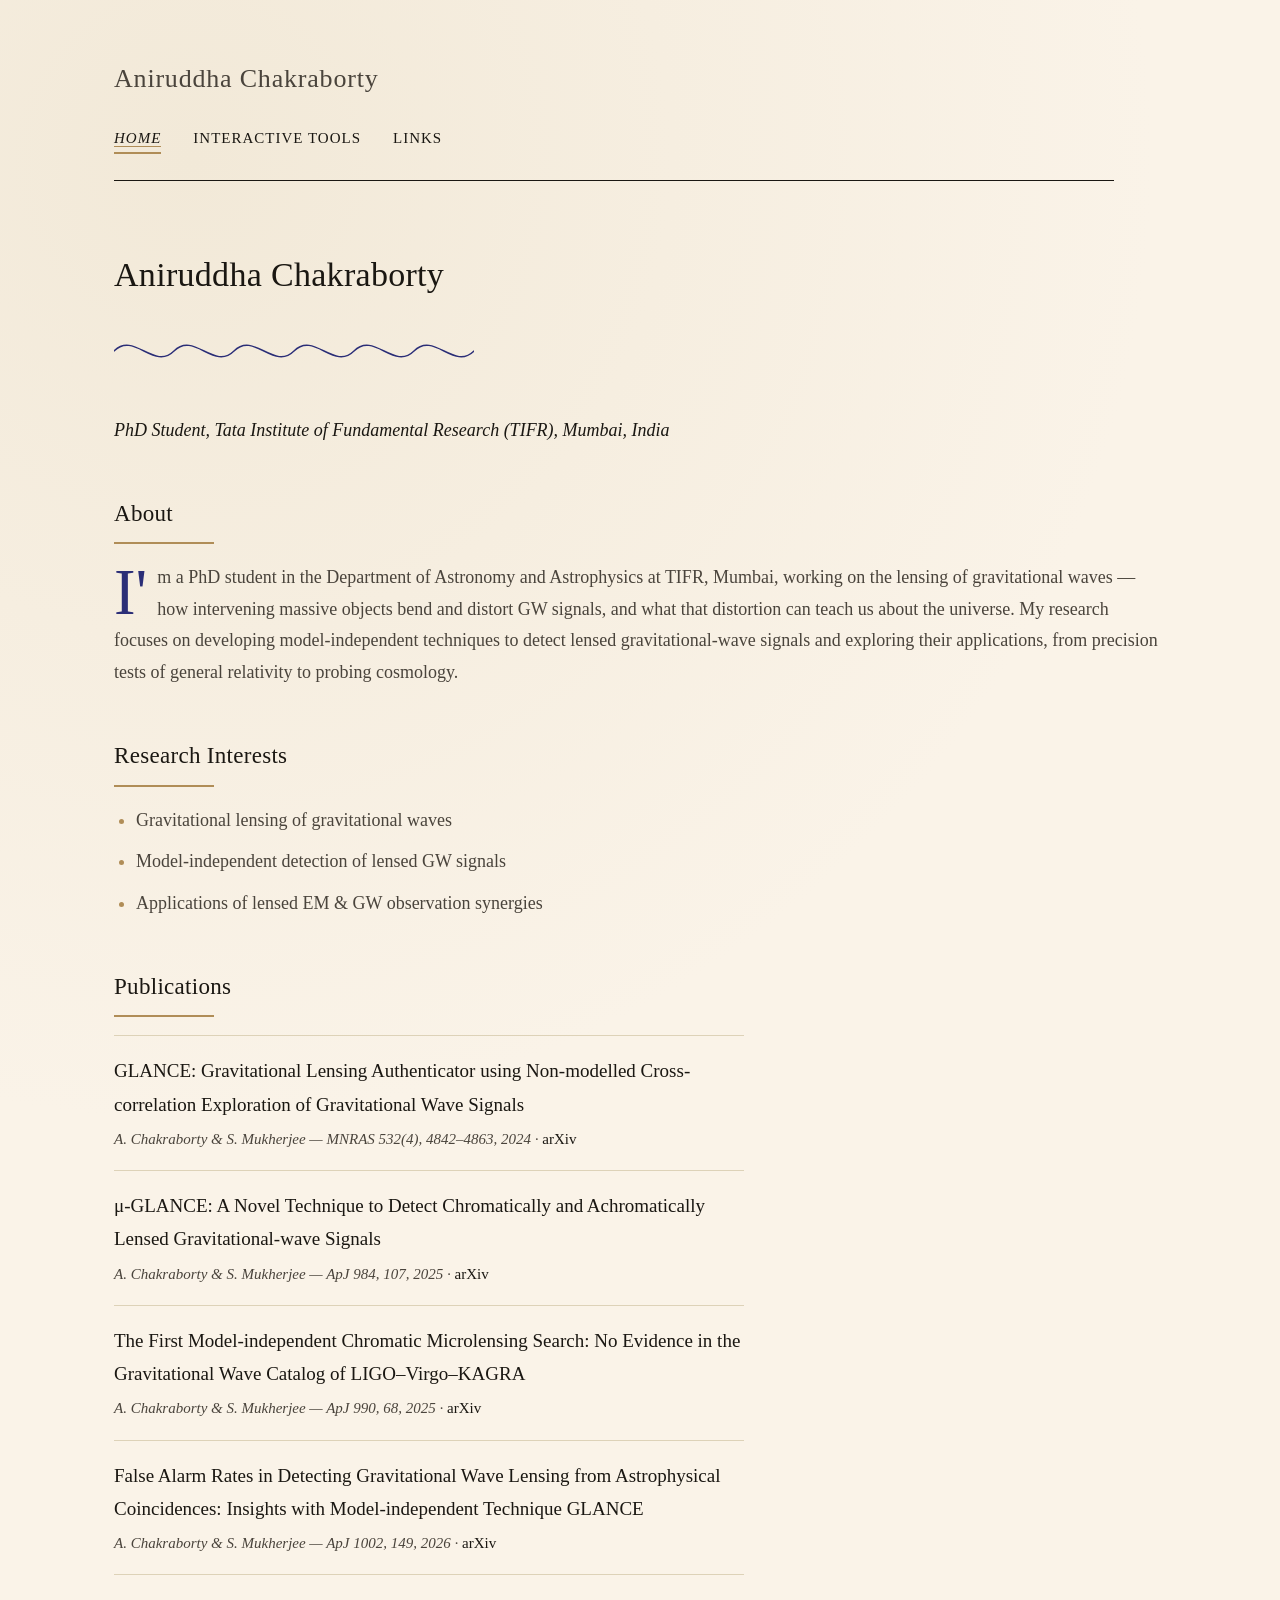
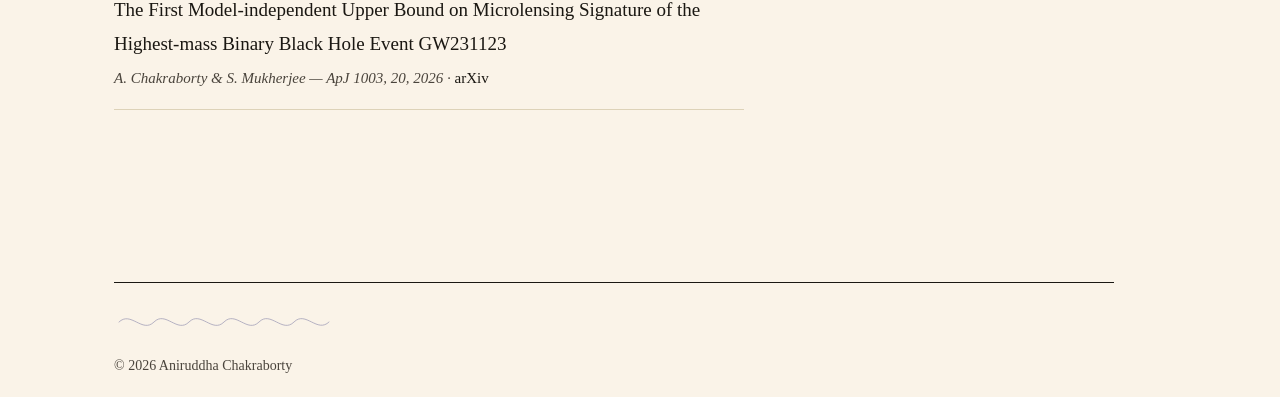
<file: index.html>
<!DOCTYPE html>
<html lang="en">
<head>
  <meta charset="UTF-8" />
  <meta name="viewport" content="width=device-width, initial-scale=1.0" />
  <title>Aniruddha Chakraborty</title>
  <meta name="description" content="Aniruddha Chakraborty — PhD student at TIFR working on the lensing of gravitational waves, its detection, and applications." />
  <meta property="og:title" content="Aniruddha Chakraborty" />
  <meta property="og:type" content="website" />
  <meta property="og:description" content="PhD student at TIFR working on the lensing of gravitational waves, its detection, and applications." />
  <link rel="icon" type="image/svg+xml" href="data:image/svg+xml,%3Csvg xmlns=%27http://www.w3.org/2000/svg%27 viewBox=%270 0 64 64%27%3E%3Ccircle cx=%2732%27 cy=%2732%27 r=%2732%27 fill=%27%23FAF3E8%27/%3E%3Cpath d=%27M6 34C14 20 22 48 32 34C42 20 50 48 58 34%27 stroke=%27%232B2E77%27 stroke-width=%274%27 fill=%27none%27 stroke-linecap=%27round%27/%3E%3C/svg%3E" />
  <link rel="stylesheet" href="style.css" />
</head>
<body>

  <header class="site-header">
    <p class="site-title">Aniruddha Chakraborty</p>
    <nav class="site-nav" aria-label="Main navigation">
      <ul>
        <li><a href="index.html" aria-current="page">Home</a></li>
        <li><a href="tools.html">Interactive Tools</a></li>
        <li><a href="links.html">Links</a></li>
      </ul>
    </nav>
  </header>

  <main class="page-wrap">
    <div class="hero">
      <h1>Aniruddha Chakraborty</h1>

      <svg class="wave-signature" viewBox="0 0 360 48" xmlns="http://www.w3.org/2000/svg" aria-hidden="true">
        <path d="M0,24 C20,4 40,44 60,24 C80,4 100,44 120,24 C140,4 160,44 180,24 C200,4 220,44 240,24 C260,4 280,44 300,24 C320,4 340,44 360,24" />
      </svg>

      <p class="affiliation">PhD Student, Tata Institute of Fundamental Research (TIFR), Mumbai, India</p>
    </div>

    <section data-reveal>
      <h2>About</h2>
      <p class="lead">I'm a PhD student in the Department of Astronomy and Astrophysics at TIFR, Mumbai, working on the lensing of gravitational waves &mdash; how intervening massive objects bend and distort GW signals, and what that distortion can teach us about the universe. My research focuses on developing model-independent techniques to detect lensed gravitational-wave signals and exploring their applications, from precision tests of general relativity to probing cosmology.</p>
    </section>

    <section data-reveal>
      <h2>Research Interests</h2>
      <ul class="plain-list">
        <li>Gravitational lensing of gravitational waves</li>
        <li>Model-independent detection of lensed GW signals</li>
        <li>Applications of lensed EM & GW observation synergies</li>
      </ul>
    </section>

    <section data-reveal>
      <h2>Publications</h2>
      <ul class="pub-list">
        <li>
          <a href="https://academic.oup.com/mnras/article/532/4/4842/7720535" class="pub-title" target="_blank" rel="noopener noreferrer">GLANCE: Gravitational Lensing Authenticator using Non-modelled Cross-correlation Exploration of Gravitational Wave Signals</a>
          <p class="pub-meta">A. Chakraborty &amp; S. Mukherjee &mdash; <em>MNRAS</em> 532(4), 4842&ndash;4863, 2024 &middot; <a href="https://arxiv.org/abs/2403.03982" target="_blank" rel="noopener noreferrer">arXiv</a></p>
        </li>
        <li>
          <a href="https://iopscience.iop.org/article/10.3847/1538-4357/adc578" class="pub-title" target="_blank" rel="noopener noreferrer">&mu;-GLANCE: A Novel Technique to Detect Chromatically and Achromatically Lensed Gravitational-wave Signals</a>
          <p class="pub-meta">A. Chakraborty &amp; S. Mukherjee &mdash; <em>ApJ</em> 984, 107, 2025 &middot; <a href="https://arxiv.org/abs/2410.06995" target="_blank" rel="noopener noreferrer">arXiv</a></p>
        </li>
        <li>
          <a href="https://iopscience.iop.org/article/10.3847/1538-4357/adf330" class="pub-title" target="_blank" rel="noopener noreferrer">The First Model-independent Chromatic Microlensing Search: No Evidence in the Gravitational Wave Catalog of LIGO–Virgo–KAGRA</a>
          <p class="pub-meta">A. Chakraborty &amp; S. Mukherjee &mdash; <em>ApJ</em> 990, 68, 2025 &middot; <a href="https://arxiv.org/abs/2503.16281" target="_blank" rel="noopener noreferrer">arXiv</a></p>
        </li>
        <li>
          <a href="https://iopscience.iop.org/article/10.3847/1538-4357/ae5e71" class="pub-title" target="_blank" rel="noopener noreferrer">False Alarm Rates in Detecting Gravitational Wave Lensing from Astrophysical Coincidences: Insights with Model-independent Technique GLANCE</a>
          <p class="pub-meta">A. Chakraborty &amp; S. Mukherjee &mdash; <em>ApJ</em> 1002, 149, 2026 &middot; <a href="https://arxiv.org/abs/2510.11790" target="_blank" rel="noopener noreferrer">arXiv</a></p>
        </li>
        <li>
          <a href="https://iopscience.iop.org/article/10.3847/1538-4357/ae61a7" class="pub-title" target="_blank" rel="noopener noreferrer">The First Model-independent Upper Bound on Microlensing Signature of the Highest-mass Binary Black Hole Event GW231123</a>
          <p class="pub-meta">A. Chakraborty &amp; S. Mukherjee &mdash; <em>ApJ</em> 1003, 20, 2026 &middot; <a href="https://arxiv.org/abs/2512.19077" target="_blank" rel="noopener noreferrer">arXiv</a></p>
        </li>
      </ul>
    </section>
  </main>

  <footer class="site-footer">
    <svg class="wave-signature footer-wave" viewBox="0 0 360 48" xmlns="http://www.w3.org/2000/svg" aria-hidden="true">
      <path d="M0,24 C20,4 40,44 60,24 C80,4 100,44 120,24 C140,4 160,44 180,24 C200,4 220,44 240,24 C260,4 280,44 300,24 C320,4 340,44 360,24" />
    </svg>
    <p>&copy; <span id="year"></span> Aniruddha Chakraborty</p>
  </footer>

  <script src="script.js"></script>
</body>
</html>
</file>
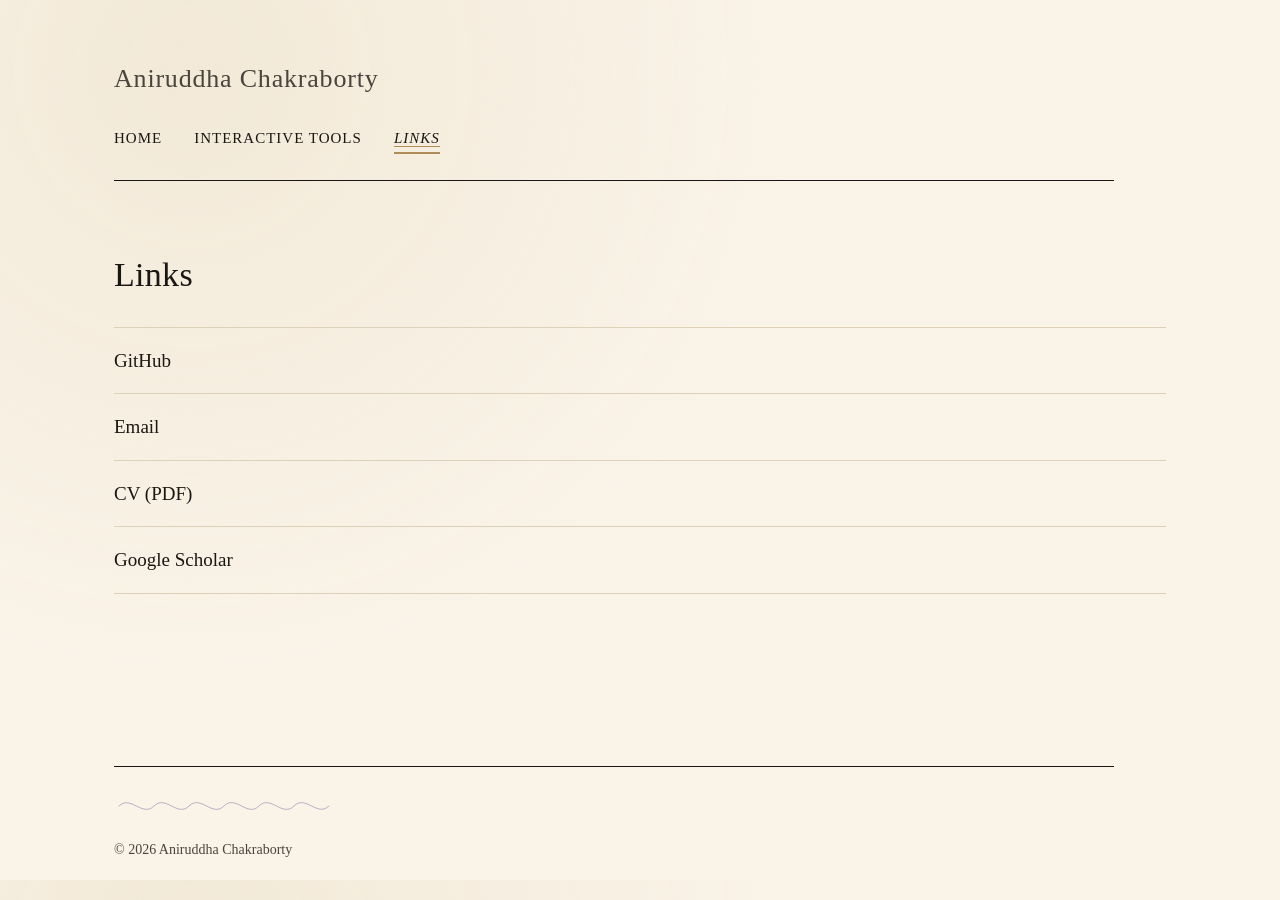
<file: links.html>
<!DOCTYPE html>
<html lang="en">
<head>
  <meta charset="UTF-8" />
  <meta name="viewport" content="width=device-width, initial-scale=1.0" />
  <title>Links — Aniruddha Chakraborty</title>
  <meta name="description" content="Contact and profile links." />
  <link rel="icon" type="image/svg+xml" href="data:image/svg+xml,%3Csvg xmlns=%27http://www.w3.org/2000/svg%27 viewBox=%270 0 64 64%27%3E%3Ccircle cx=%2732%27 cy=%2732%27 r=%2732%27 fill=%27%23FAF3E8%27/%3E%3Cpath d=%27M6 34C14 20 22 48 32 34C42 20 50 48 58 34%27 stroke=%27%232B2E77%27 stroke-width=%274%27 fill=%27none%27 stroke-linecap=%27round%27/%3E%3C/svg%3E" />
  <link rel="stylesheet" href="style.css" />
</head>
<body>

  <header class="site-header">
    <p class="site-title">Aniruddha Chakraborty</p>
    <nav class="site-nav" aria-label="Main navigation">
      <ul>
        <li><a href="index.html">Home</a></li>
        <li><a href="tools.html">Interactive Tools</a></li>
        <li><a href="links.html" aria-current="page">Links</a></li>
      </ul>
    </nav>
  </header>

  <main class="page-wrap">
    <h1>Links</h1>

    <ul class="links-list" data-reveal>
      <li><a href="https://github.com/AniruddhaCIndia" target="_blank" rel="noopener noreferrer">GitHub</a></li>
      <li><a href="mailto:aniruddha.chakraborty@tifr.res.in" target="_blank" rel="noopener noreferrer">Email</a></li>
      <li><a href="cv.pdf" target="_blank" rel="noopener noreferrer">CV (PDF)</a></li>
      <li><a href="https://scholar.google.com/citations?user=ZwR2_R4AAAAJ&hl=en" target="_blank" rel="noopener noreferrer">Google Scholar</a></li>
    </ul>
  </main>

  <footer class="site-footer">
    <svg class="wave-signature footer-wave" viewBox="0 0 360 48" xmlns="http://www.w3.org/2000/svg" aria-hidden="true">
      <path d="M0,24 C20,4 40,44 60,24 C80,4 100,44 120,24 C140,4 160,44 180,24 C200,4 220,44 240,24 C260,4 280,44 300,24 C320,4 340,44 360,24" />
    </svg>
    <p>&copy; <span id="year"></span> Aniruddha Chakraborty</p>
  </footer>

  <script src="script.js"></script>
</body>
</html>
</file>
<file: style.css>
/* ==================================================
   Design tokens
================================================== */
:root {
  --cream: #FAF3E8;
  --cream-deep: #F2E9D8;
  --ink: #1A1712;
  --ink-soft: #4A443C;
  --indigo: #2B2E77;
  --gold: #B08D57;
  --rule: #DDD2B8;
}

@view-transition {
  navigation: auto;
}

/* ==================================================
   Base
================================================== */
* { box-sizing: border-box; }

@media (prefers-reduced-motion: reduce) {
  *, *::before, *::after {
    animation-duration: 0.001ms !important;
    animation-iteration-count: 1 !important;
    transition-duration: 0.001ms !important;
    scroll-behavior: auto !important;
  }
}

html {
  scroll-behavior: smooth;
  overflow-x: hidden;
  width: 100%;
}

body {
  margin: 0;
  overflow-x: hidden;
  width: 100%;
  background-color: var(--cream);
  background-image: radial-gradient(circle at 15% 8%, var(--cream-deep) 0%, transparent 45%);
  color: var(--ink);
  font-family: "Times New Roman", Times, serif;
  line-height: 1.75;
  font-size: 18px;
}

a {
  color: var(--ink);
  text-decoration: none;
  background-image: linear-gradient(var(--indigo), var(--indigo));
  background-size: 0% 1px;
  background-position: 0 100%;
  background-repeat: no-repeat;
  padding-bottom: 1px;
  transition: background-size 0.35s ease, color 0.35s ease;
}

a:hover,
a:focus {
  color: var(--indigo);
  background-size: 100% 1px;
}

a:focus-visible,
button:focus-visible {
  outline: 2px solid var(--indigo);
  outline-offset: 3px;
}

/* ==================================================
   Layout
================================================== */
.page-wrap {
  max-width: 1100px;
  margin: 0 auto;
  padding: 0 24px 100px;
}

/* ==================================================
   Header / Nav
================================================== */
header.site-header {
  position: relative;
  max-width: 1100px;
  margin: 0 auto 64px;
  padding: 56px 24px 28px;
}

header.site-header::after {
  content: "";
  position: absolute;
  left: 24px;
  bottom: 0;
  width: 1000px;
  height: 1px;
  background: var(--ink);
}

.site-title {
  font-size: 26px;
  margin: 0 0 20px;
  font-weight: normal;
  letter-spacing: 0.8px;
}

nav.site-nav ul {
  list-style: none;
  display: flex;
  gap: 32px;
  margin: 0;
  padding: 0;
}

nav.site-nav a {
  font-size: 15px;
  letter-spacing: 1px;
  text-transform: uppercase;
  background-image: linear-gradient(var(--gold), var(--gold));
  background-size: 0% 1px;
}

nav.site-nav a:hover,
nav.site-nav a:focus {
  color: var(--ink);
  background-size: 100% 1px;
}

nav.site-nav a[aria-current="page"] {
  font-style: italic;
  background-size: 100% 1px;
}

/* ==================================================
   Hero + signature wave
================================================== */
.hero {
  margin-bottom: 8px;
}

.wave-signature {
  width: 100%;
  max-width: 360px;
  height: 48px;
  margin: 4px 0 40px;
  display: block;
}

.wave-signature path {
  fill: none;
  stroke: var(--indigo);
  stroke-width: 1.4;
  stroke-linecap: round;
  stroke-dasharray: 600;
  stroke-dashoffset: 600;
  animation: draw-wave 2.2s ease forwards 0.3s,
             pulse-wave 4.5s ease-in-out infinite 2.6s;
}

@keyframes draw-wave {
  to { stroke-dashoffset: 0; }
}

@keyframes pulse-wave {
  0%, 100% { opacity: 0.55; }
  50% { opacity: 1; }
}

/* ==================================================
   Typography
================================================== */
h1 {
  font-size: 34px;
  font-weight: normal;
  letter-spacing: 0.3px;
  margin: 0 0 22px;
}

h2 {
  font-size: 23px;
  font-weight: normal;
  letter-spacing: 0.3px;
  margin: 48px 0 18px;
  position: relative;
  padding-bottom: 10px;
}

h2::after {
  content: "";
  position: absolute;
  left: 0;
  bottom: 0;
  width: 100px;
  height: 2px;
  background: var(--gold);
}

p { margin: 0 0 18px; color: var(--ink-soft); }

/* Body text and lists keep a comfortable reading measure even though the
   page itself is wide — long lines are harder to read regardless of
   screen size. Headings, the hero, and simulation panels are exempt so
   they can use the full available width. */
p, .affiliation, ul.plain-list, ul.links-list {
  max-width: 150ch;
}

.sim-caption {
  max-width: 900px;
  margin-left: auto;
  margin-right: auto;
}

.affiliation {
  font-style: italic;
  margin: 0 0 36px;
  font-size: 18px;
  color: var(--ink);
}

/* ==================================================
   Scroll reveal
================================================== */
[data-reveal] {
  opacity: 0;
  transform: translateY(16px);
  transition: opacity 0.7s ease, transform 0.7s ease;
}

[data-reveal].is-visible {
  opacity: 1;
  transform: translateY(0);
}

/* ==================================================
   Lists
================================================== */
ul.plain-list {
  padding-left: 22px;
  margin: 0 0 18px;
}

ul.plain-list li {
  margin-bottom: 10px;
  color: var(--ink-soft);
}

ul.plain-list li::marker {
  color: var(--gold);
}

/* ==================================================
   Links page
================================================== */
ul.links-list {
  list-style: none;
  padding: 0;
  margin: 0;
}

ul.links-list li {
  padding: 16px 0;
  border-bottom: 1px solid var(--rule);
  transition: padding-left 0.3s ease;
}

ul.links-list li:first-child {
  border-top: 1px solid var(--rule);
}

ul.links-list li:hover {
  padding-left: 8px;
}

ul.links-list a {
  font-size: 19px;
}

/* ==================================================
   Tools page
================================================== */
.tool-block {
  margin-bottom: 52px;
  padding-bottom: 36px;
  border-bottom: 1px solid var(--rule);
}

.tool-block:last-child { border-bottom: none; }

/* ==================================================
   Drop cap
================================================== */
p.lead::first-letter {
  font-size: 3.6em;
  line-height: 0.75;
  float: left;
  padding-right: 10px;
  padding-top: 6px;
  color: var(--indigo);
}

/* ==================================================
   Sliding nav indicator
================================================== */
nav.site-nav ul {
  position: relative;
}

.nav-indicator {
  position: absolute;
  bottom: -1px;
  height: 2px;
  background: var(--gold);
  left: 0;
  width: 0;
  transition: left 0.35s ease, width 0.35s ease;
}

/* ==================================================
   Publications
================================================== */
.pub-list {
  list-style: none;
  padding: 0;
  margin: 0;
  max-width: 70ch;
}

.pub-list li {
  padding: 18px 0;
  border-bottom: 1px solid var(--rule);
}

.pub-list li:first-child {
  border-top: 1px solid var(--rule);
}

.pub-title {
  display: block;
  font-size: 19px;
  margin-bottom: 4px;
}

.pub-meta {
  margin: 0;
  font-size: 15px;
  font-style: italic;
  color: var(--ink-soft);
}

.pub-meta a {
  font-style: normal;
}

/* ==================================================
   Simulation frames (lensing + BBH merger)
================================================== */
.sim-frame {
  border: 2px solid var(--ink);
  border-radius: 16px;
  background: #FAF3E8;
  margin: 8px auto 4px;
  overflow: hidden;
  max-width: 700px;
  margin-left: auto; 
  margin-right: auto;
}

.sim-scroll {
  overflow-x: auto;
  line-height: 0;
  max-width: 100%;
}

.sim-scroll canvas {
  max-width: 100%;
  display: block;
}

.sim-caption {
  font-size: 15px;
  font-style: italic;
  color: var(--ink-soft);
  margin-top: 12px;
  max-width: 700px;
  margin-left: auto; 
  margin-right: auto;
}

/* ==================================================
   Pill button (randomize / play controls)
================================================== */
.btn-pill {
  display: inline-flex;
  align-items: center;
  gap: 8px;
  padding: 10px 24px;
  margin: 4px 0 20px;
  border: 1.5px solid var(--ink);
  border-radius: 999px;
  background: transparent;
  color: var(--ink);
  font-family: "Times New Roman", Times, serif;
  font-size: 16px;
  letter-spacing: 0.4px;
  cursor: pointer;
  transition: background 0.3s ease, color 0.3s ease, transform 0.2s ease, box-shadow 0.3s ease;
}

.btn-pill:hover {
  background: var(--indigo);
  color: var(--cream);
  border-color: var(--indigo);
  transform: translateY(-1px);
  box-shadow: 0 6px 16px rgba(43, 46, 119, 0.25);
}

.btn-pill:active {
  transform: translateY(0);
}


/* ==================================================
   Footer
================================================== */
.footer-wave {
  max-width: 220px;
  height: 28px;
  opacity: 0.4;
  margin: 0 0 18px;
}

.footer-wave path {
  stroke-dashoffset: 0;
  animation: pulse-wave 5s ease-in-out infinite;
}

footer.site-footer {
  position: relative;
  max-width: 1100px;
  margin: 72px auto 0;
  padding: 26px 24px 0;
  font-size: 14px;
  color: var(--ink-soft);
}

footer.site-footer::before {
  content: "";
  position: absolute;
  left: 24px;
  top: 0;
  width: 1000px;
  height: 1px;
  background: var(--ink);
}

/* ==================================================
   View Transitions (cross-page)
================================================== */
::view-transition-old(root) {
  animation: fade-slide-out 0.4s ease both;
}

::view-transition-new(root) {
  animation: fade-slide-in 0.45s ease both;
}

@keyframes fade-slide-out {
  to { opacity: 0; transform: translateY(-8px); }
}

@keyframes fade-slide-in {
  from { opacity: 0; transform: translateY(8px); }
}

/* ==================================================
   Mobile: prevent nav from overflowing viewport width
   (overflow here is what forces mobile browsers to
   zoom the whole page out, causing the "90% width" look)
================================================== */
@media (max-width: 600px) {
  header.site-header {
    padding: 40px 16px 20px;
  }

  .page-wrap {
    padding: 0 16px 80px;
  }

  .site-title {
    font-size: 21px;
  }

  nav.site-nav ul {
    gap: 14px;
    flex-wrap: wrap;
  }

  nav.site-nav a {
    font-size: 12px;
    letter-spacing: 0.5px;
  }

  header.site-header::after,
  footer.site-footer::before {
    left: 16px;
  }
}
</file>
